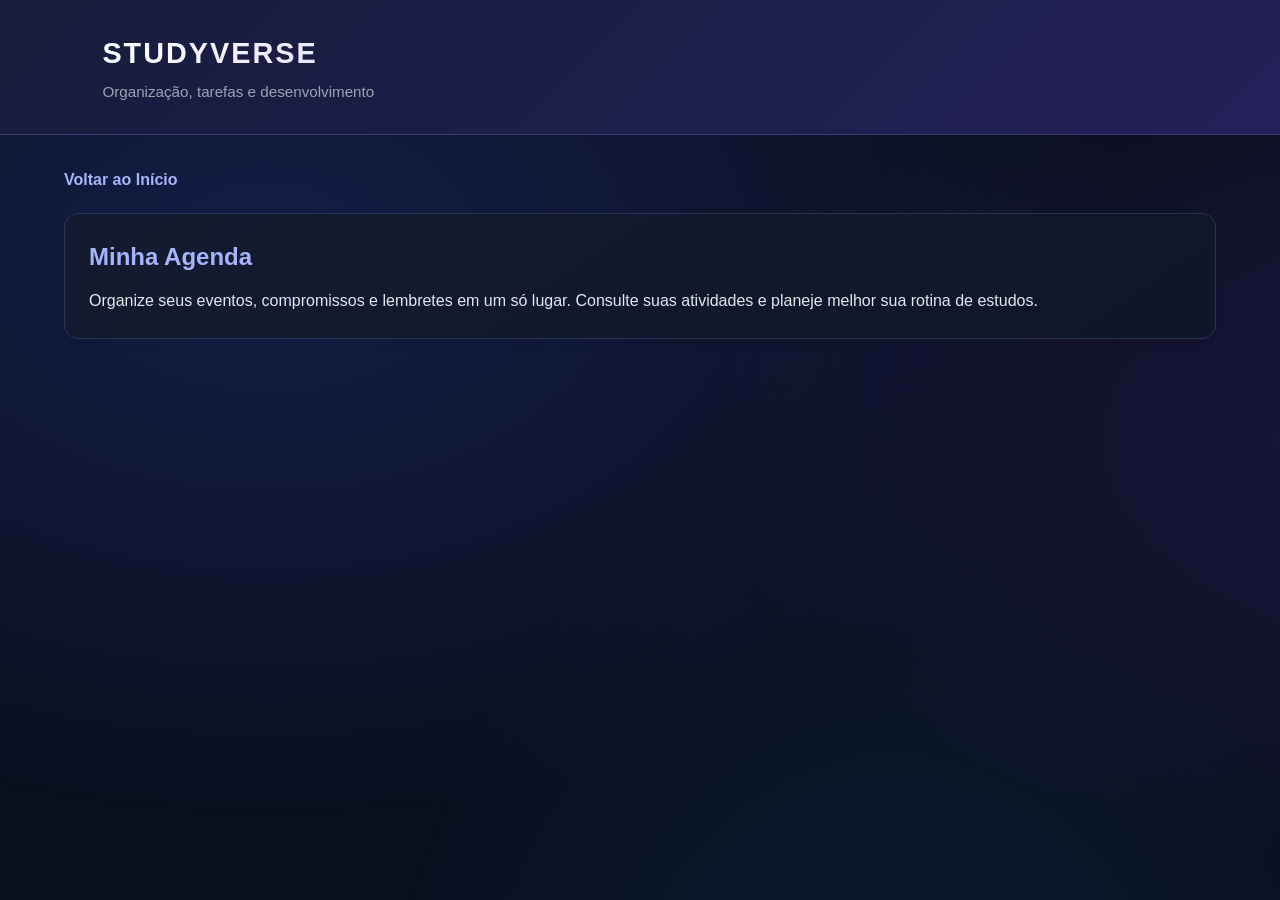
<file: agenda.html>
<!DOCTYPE html>
<html lang="pt-br">
<head>
    <meta charset="UTF-8">
    <meta name="viewport" content="width=device-width, initial-scale=1.0">
    <link rel="stylesheet" href="css/base.css">
    <link rel="stylesheet" href="css/componentes.css">
    <title>Agenda | StudyVerse</title>
</head>
<body>
    <header>
        <h1>STUDYVERSE</h1>
        <p>Organização, tarefas e desenvolvimento</p>
    </header>
<main>
    <a href="index.html" class="back-link">Voltar ao Início</a>
    <section class="card" id="agenda">
        <h2>Minha Agenda</h2>

         <p>
                Organize seus eventos, compromissos e lembretes em um só lugar.
                Consulte suas atividades e planeje melhor sua rotina de estudos.
            </p>
    </section>


</main>
    
</body>
</html>
</file>
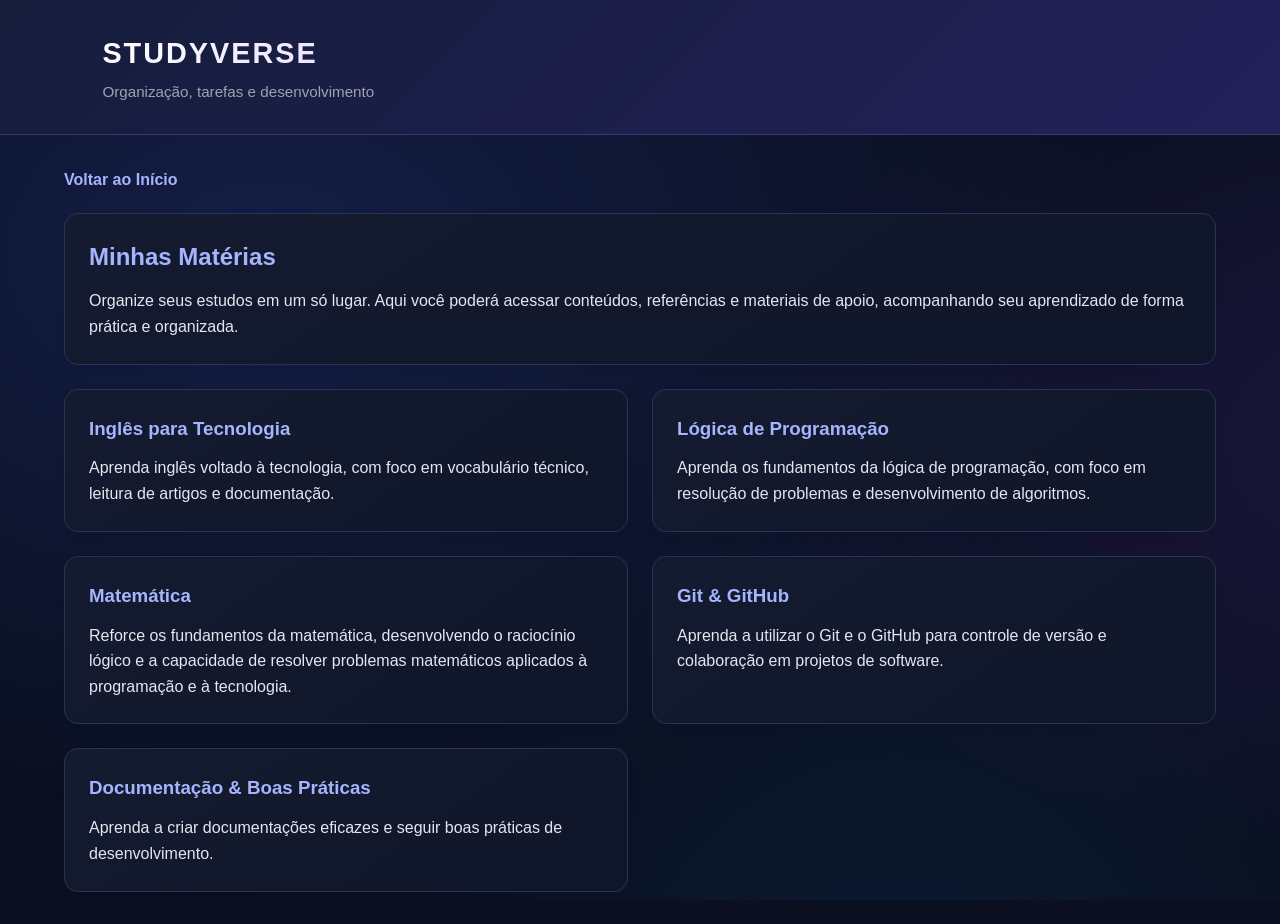
<file: materias.html>
<!DOCTYPE html>
<html lang="pt-br">
<head>
    <meta charset="UTF-8">
    <meta name="viewport" content="width=device-width, initial-scale=1.0">
    <link rel="stylesheet" href="css/base.css">
    <link rel="stylesheet" href="css/componentes.css">
    <title>Matérias | StudyVerse</title>
</head>
<body>
    <header>
        <h1>STUDYVERSE</h1>
        <p>Organização, tarefas e desenvolvimento</p>
    </header>
    <main>
        <a href="index.html" class="back-link">Voltar ao Início</a>
        <section class="card" id="materias">
            <h2>Minhas Matérias</h2>
            <p>
                Organize seus estudos em um só lugar. Aqui você poderá
                acessar conteúdos, referências e materiais de apoio,
                acompanhando seu aprendizado de forma prática e organizada.
            </p>
        </section>
        <section class="materias-grid">
            <article class="card">
                <h3>Inglês para Tecnologia</h3>
                <p>
                    Aprenda inglês voltado à tecnologia, com foco em vocabulário técnico, leitura de artigos e documentação.
                </p>
            </article>
            <article class="card">
                <h3>Lógica de Programação</h3>
                <p>
                    Aprenda os fundamentos da lógica de programação, com foco em resolução de problemas e desenvolvimento de algoritmos.
                </p>
            </article>
            <article class="card">
                <h3>Matemática</h3>
                <p>
                    Reforce os fundamentos da matemática, desenvolvendo o raciocínio lógico e a capacidade de resolver problemas matemáticos aplicados à programação e à tecnologia.
                </p>
            </article>
            <article class="card">
                <h3>Git & GitHub</h3>
                <p>
                    Aprenda a utilizar o Git e o GitHub para controle de versão e colaboração em projetos de software.
                </p>
            </article>
            <article class="card">
                <h3>Documentação & Boas Práticas</h3>
                <p>
                    Aprenda a criar documentações eficazes e seguir boas práticas de desenvolvimento.
                </p>
            </article>
        </section>
    </main>
</body>
</html>
</file>
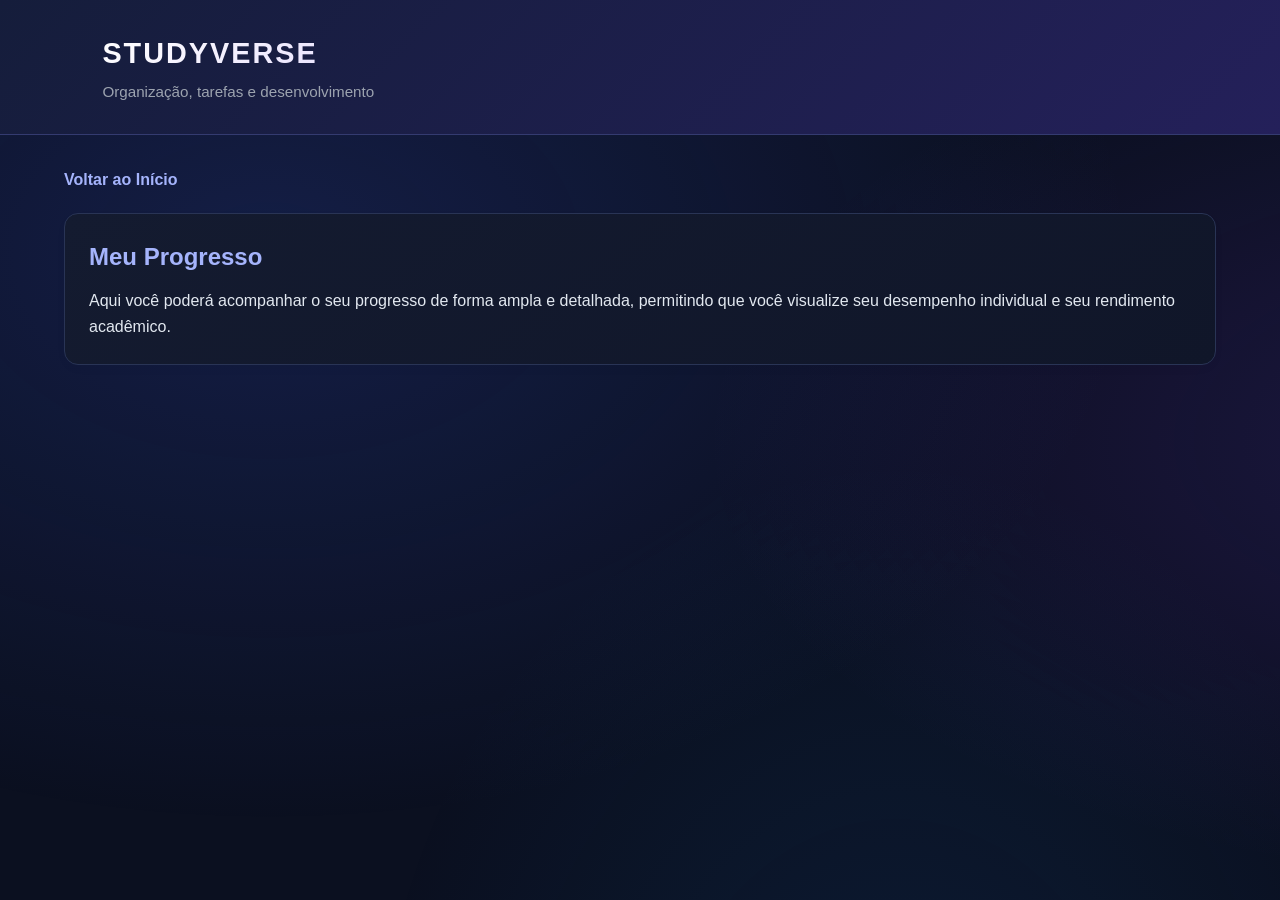
<file: progresso.html>
<!DOCTYPE html>
<html lang="pt-br">
<head>
    <meta charset="UTF-8">
    <meta name="viewport" content="width=device-width, initial-scale=1.0">
    <link rel="stylesheet" href="css/base.css">
    <link rel="stylesheet" href="css/componentes.css">
    <title>Progresso | StudyVerse</title>
</head>
<body>
    <header>
        <h1>STUDYVERSE</h1>
        <p>Organização, tarefas e desenvolvimento</p>
    </header>
    <main>
    <a href="index.html" class="back-link">Voltar ao Início</a>
    <section class="card" id="progresso">
        <h2>Meu Progresso</h2>

        <p>
            Aqui você poderá acompanhar o seu progresso de forma ampla
            e detalhada, permitindo que você visualize seu desempenho
            individual e seu rendimento acadêmico.
        </p>
    </section>

</main>

</body>
</html>
</file>
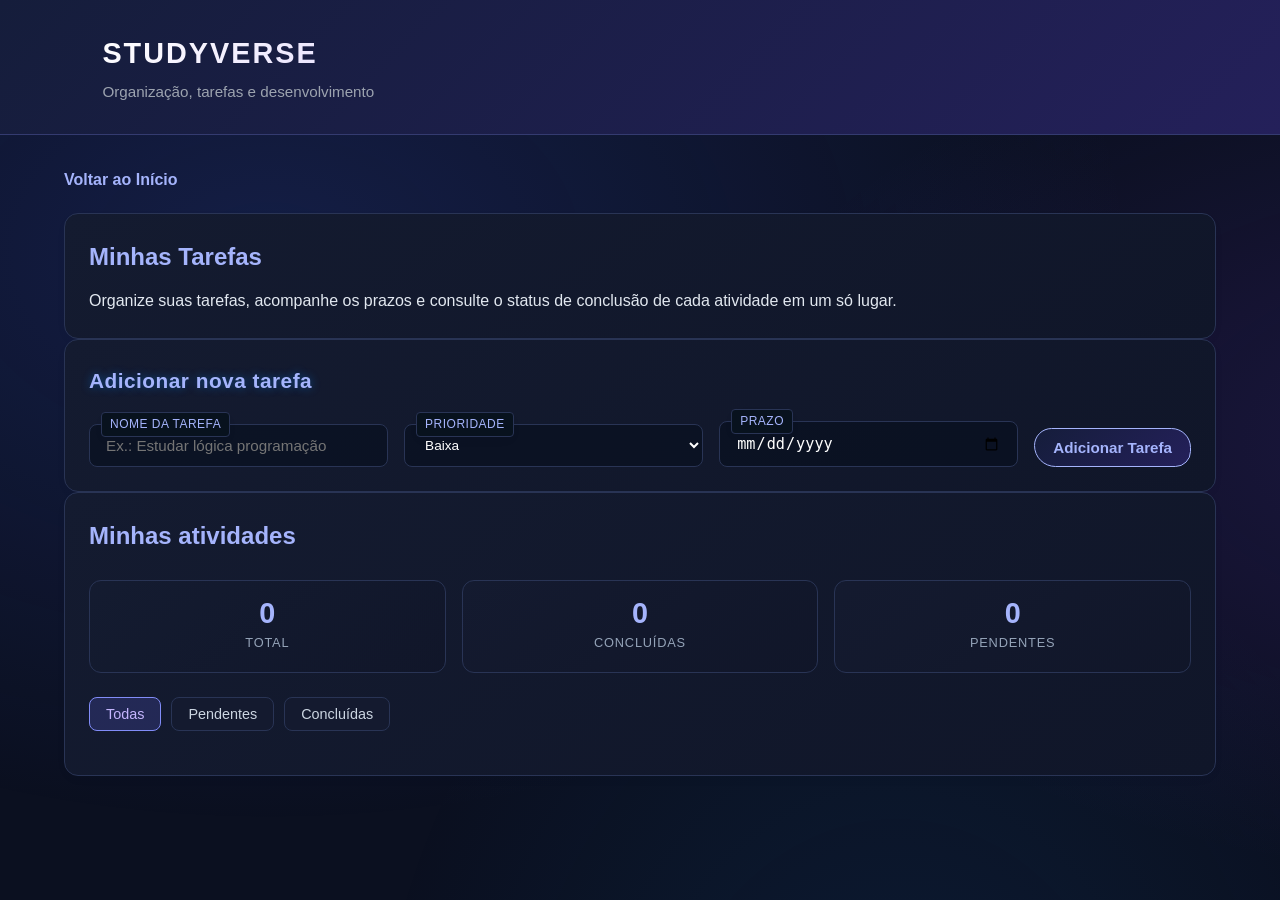
<file: tarefas.html>
<!DOCTYPE html>
<html lang="pt-br">
<head>
    <meta charset="UTF-8">
    <meta name="viewport" content="width=device-width, initial-scale=1.0">
    <link rel="stylesheet" href="css/base.css">
    <link rel="stylesheet" href="css/componentes.css">
    <link rel="stylesheet" href="css/tarefas.css">
    <title>Tarefas | StudyVerse</title>
</head>
<body>
    <header>
        <h1>STUDYVERSE</h1>
        <p>Organização, tarefas e desenvolvimento</p>
    </header>
    <main>
    <a href="index.html" class="back-link">Voltar ao Início</a>
    <section class="card" id="tarefas">
        <h2>Minhas Tarefas</h2>

        <p>
            Organize suas tarefas, acompanhe os prazos e consulte
            o status de conclusão de cada atividade em um só lugar.
        </p>
    </section>
<section class="card" id="formulario-tarefa">
    <h2>Adicionar nova tarefa</h2>
    <form id="form-tarefa">
        <div class="input-container">
        <label for="nome-tarefa">Nome da tarefa</label>
        <input
            type="text"
            id="nome-tarefa"
            placeholder="Ex.: Estudar lógica programação"
            required
        >
        </div>
        <div class="input-container">
            <label for="prioridade-tarefa">Prioridade</label>
            <select id="prioridade-tarefa">
                <option value="baixa">Baixa</option>
                <option value="media">Média</option>
                <option value="alta">Alta</option>
            </select>
        </div>
        <div class="input-container">
            <label for="prazo-tarefa">Prazo</label>
            <input 
                type="date"
                id="prazo-tarefa"
            >
        </div>
        <button type="submit">
            <span>Adicionar Tarefa</span>
            <span class="btn-glow"></span>
        </button>
    </form>
</section>

<section class="card" id="lista-tarefas">
    <h2>Minhas atividades</h2>
    <div class="tarefas-resumo">

        <div class="resumo-item">
            <span id="total-tarefas">0</span>
            <small>Total</small>
        </div>

        <div class="resumo-item">
            <span id="tarefas-concluidas">0</span>
            <small>Concluídas</small>
        </div>

        <div class="resumo-item">
            <span id="tarefas-pendentes">0</span>
            <small>Pendentes</small>
        </div>
    </div>

    
<div class="filtros-tarefas" aria-label="Filtrar tarefas">
    <button type="button" class="filtro-tarefa ativo" data-filtro="todas" aria-pressed="true">
        Todas
    </button>

    <button type="button" class="filtro-tarefa" data-filtro="pendentes" aria-pressed="false">
        Pendentes
    </button>

    <button type="button" class="filtro-tarefa" data-filtro="concluidas" aria-pressed="false">
        Concluídas
    </button>
</div>

<ul id="tarefas-lista"></ul>

</section>
</main>
    <script src="script.js"></script>
</body>
</html>
</file>
<file: css/base.css>
/* Configurações gerais */
* {
    margin: 0;
    padding: 0;
    box-sizing: border-box;
}

/* Corpo da página */
body {
    font-family: Arial, sans-serif;
    background-color: #0b1020;
    color: #e2e8f0;
    line-height: 1.6;

    /* Fundo tecnológico */
    position: relative;
    isolation: isolate;
}

/* Camada de luzes animadas */
body::before {
    content: "";
    position: fixed;
    inset: 0;
    z-index: -1;
    pointer-events: none;

    background:
        radial-gradient(
            ellipse at 15% 20%,
            rgba(56, 85, 220, 0.20),
            transparent 40%
        ),
        radial-gradient(
            ellipse at 85% 35%,
            rgba(124, 58, 237, 0.16),
            transparent 38%
        ),
        radial-gradient(
            ellipse at 50% 90%,
            rgba(14, 116, 200, 0.12),
            transparent 42%
        );

    background-size: 140% 140%;
    animation: ambientGlow 18s ease-in-out infinite alternate;
}

/* Movimento suave das luzes */
@keyframes ambientGlow {
    0% {
        background-position: 0% 0%;
    }

    50% {
        background-position: 100% 50%;
    }

    100% {
        background-position: 20% 100%;
    }
}

/* Respeita quem prefere menos animações */
@media (prefers-reduced-motion: reduce) {
    body::before {
        animation: none;
    }
}
</file>
<file: css/componentes.css>
/* Cabeçalho */
header {
    background: linear-gradient(135deg, #151d3b, #24205a);
    color: #fff;
    padding: 30px 8%;
    border-bottom: 1px solid #343b70;
}

header h1 {
    font-size: 1.8rem;
    font-weight: 800;
    letter-spacing: 2px;
    background: linear-gradient(135deg, #fff 0%, #a78bfa 100%);
    margin-bottom: 4px;
    background-clip: text;
    -webkit-text-fill-color: transparent;
}

header p {
    color: #9ca3af;
    font-size: 0.95rem;
}

/* Conteúdo principal */
main {
    max-width: 1200px;
    margin: 0 auto;
    padding: 32px 24px;
}

/* Apresentação */
.intro {
    margin-bottom: 28px;
}

.intro h2 {
    font-size: 1.8rem;
    margin-bottom: 12px;
    color: #a5b4fc;
}

.intro p {
    max-width: 850px;
    color: #b8c2d9;
}

/* Grade dos cartões da página inicial */
.dashboard {
    display: grid;
    grid-template-columns: repeat(2, minmax(0, 1fr));
    gap: 24px;
}

/* Cartões clicáveis */
.card {
    display: block;
    padding: 24px;
    background: linear-gradient(145deg, #141b30, #101629);
    color: #e2e8f0;
    text-decoration: none;
    border: 1px solid #293455;
    border-radius: 14px;
    box-shadow: 0 4px 14px rgba(0, 0, 0, 0.02);
    transition:
        transform 0.25s,
        box-shadow 0.25s,
        border-color 0.25s;
}

/* Títulos dos cartões */
.card h2,
.card h3 {
    color: #a5b4fc;
    margin-bottom: 12px;
}

/* Efeito ao passar o mouse */
.card:hover {
    transform: translateY(-4px);
    border-color: #818cf8;
    box-shadow: 0 8px 26px rgba(99, 102, 241, 0.16);
}

/* Ícones dos cartões */
.card-icon {
    width: 48px;
    height: 48px;
    background: rgba(124, 58, 237, 0.15);
    color: #a78bfa;
    border-radius: 12px;
    display: flex;
    align-items: center;
    justify-content: center;
    margin-bottom: 1.25rem;
}

/* Acessibilidade por teclado */
.card:focus-visible {
    outline: 2px solid #a5b4fc;
    outline-offset: 4px;
}

/* Link para voltar à página inicial */
.back-link {
    display: inline-block;
    margin-bottom: 20px;
    color: #a5b4fc;
    text-decoration: none;
    font-weight: bold;
    transition: color 0.2s;
}

.back-link:hover {
    color: #c4b5fd;
    text-decoration: underline;
}

.back-link:focus-visible {
    outline: 2px solid #5265e8;
    outline-offset: 4px;
}

/* Grade das matérias */
.materias-grid {
    display: grid;
    grid-template-columns: repeat(2, minmax(0, 1fr));
    gap: 24px;
    margin-top: 24px;
}

/* Layout para telas menores */
@media (max-width: 768px) {
    header {
        padding: 24px 16px;
    }

    main {
        padding: 24px 16px;
    }

    .dashboard,
    .materias-grid {
        grid-template-columns: 1fr;
    }
}
</file>
<file: css/tarefas.css>
/* Título do formulário */
#formulario-tarefa h2 {
    margin-bottom: 24px;
    font-size: 1.3rem;
    letter-spacing: 0.5px;
    text-shadow: 0 0 10px rgba(13, 128, 236, 0.489);
}

/* Formulário de tarefas */
#form-tarefa {
    display: flex;
    gap: 16px;
    align-items: flex-end;
}

.input-container {
    position: relative;
    flex: 1;
}

.input-container label {
    position: absolute;
    top: -12px;
    left: 12px;
    background: #08121e;
    color: #a5b4fc;
    font-size: 0.75rem;
    padding: 2px 8px;
    border-radius: 4px;
    border: 1px solid #293455;
    letter-spacing: 0.5px;
    text-transform: uppercase;
    z-index: 2;
    box-shadow: 0 4px 14px rgba(0, 0, 0, 0.02);
}

/* Campo do nome da tarefa */
#nome-tarefa {
    width: 100%;
    background: rgba(4, 13, 26, 0.5);
    border: 1px solid #293455;
    border-radius: 8px;
    padding: 12px 16px;
    color: #fff;
    font-size: 0.95rem;
    outline: none;
    transition: all 0.3s;
    box-sizing: border-box;
}

#nome-tarefa:focus {
    border-color: #a5b4fc;
    box-shadow: 0 0 12px rgba(13, 128, 236, 0.489);
}

/* Campo de prioridade */
#prioridade-tarefa {
    width: 100%;
    background: rgba(4, 13, 26, 0.5);
    border: 1px solid #293455;
    border-radius: 8px;
    padding: 12px 16px;
    color: #fff;
    font-size: 0.85rem;
    outline: none;
    cursor: pointer;
    transition: all 0.3s;
}

#prioridade-tarefa:focus {
    border-color: #a5b4fc;
    box-shadow: 0 0 12px rgba(13, 128, 236, 0.4);
}

#prioridade-tarefa option {
    background: #101629;
    color: #fff;
}

/* Campo de prazo */
#prazo-tarefa {
    width: 100%;
    background: rgba(4, 13, 26, 0.5);
    border: 1px solid #293455;
    border-radius: 8px;
    padding: 12px 16px;
    color: #fff;
    font-size: 0.95rem;
    outline: none;
    cursor: pointer;
    transition: all 0.3s;
}

#prazo-tarefa:focus {
    border-color: #a5b4fc;
    box-shadow: 0 0 12px rgba(13, 128, 236, 0.489);
}

/* Botão de adicionar tarefa */
#form-tarefa button {
    position: relative;
    background: linear-gradient(135deg, #151d3b, #24205a);
    border: 1px solid #a5b4fc;
    border-radius: 18px 20px 16px 22px;
    color: #a5b4fc;
    padding: 10px 18px;
    font-size: 0.95rem;
    font-weight: 600;
    cursor: pointer;
    white-space: nowrap;
    transition: all 0.7s;
    overflow: hidden;
}

#form-tarefa button:hover {
    background: linear-gradient(135deg, #151d3b8d, #24205aad);
    color: #818cf8;
    box-shadow: 0 0 20px rgba(13, 128, 236, 0.3);
    text-shadow: 0 0 8px rgba(255, 255, 255, 0.5);
}

#form-tarefa button:active {
    transform: scale(0.6);
}

/* Lista de tarefas */
#tarefas-lista li {
    display: flex;
    align-items: center;
    justify-content: space-between;
    gap: 16px;
    cursor: pointer;
    padding: 10px 12px;
    margin-top: 8px;
    border: 1px solid #293455;
    border-radius: 8px;
    transition:
        background-color 0.2s,
        color 0.2s;
}

/* Botão de excluir */
#tarefas-lista li button {
    padding: 6px 10px;
    background-color: transparent;
    color: #a5b4fc;
    border: 1px solid #293455;
    cursor: pointer;
}

#tarefas-lista li button:hover {
    border-color: #818cf8;
    color: #c4b5fd;
}

/* Tarefa concluída */
#tarefas-lista li.concluida {
    color: #94a3b8;
    background-color: rgba(99, 102, 241, 0.12);
}

#tarefas-lista li.concluida span {
    text-decoration: line-through;
}

/* Resumo das tarefas */
.tarefas-resumo {
    display: grid;
    grid-template-columns: repeat(3, 1fr);
    gap: 16px;
    margin: 24px 0;
}

.resumo-item {
    display: flex;
    flex-direction: column;
    align-items: center;
    justify-content: center;
    padding: 18px 12px;
    background: linear-gradient(
        145deg,
        rgba(20, 27, 48, 0.9),
        rgba(16, 22, 41, 0.9)
    );
    border: 1px solid #293455;
    border-radius: 12px;
    transition:
        transform 0.25s,
        border-color 0.25s,
        box-shadow 0.25s;
}

.resumo-item span {
    font-size: 1.8rem;
    font-weight: 800;
    color: #a5b4fc;
    line-height: 1;
    margin-bottom: 6px;
}

.resumo-item small {
    color: #94a3b8;
    font-size: 0.8rem;
    text-transform: uppercase;
    letter-spacing: 0.8px;
}

.resumo-item:hover {
    transform: translateY(-3px);
    border-color: #818cf8;
    box-shadow: 0 6px 20px rgba(99, 102, 241, 0.12);
}

/* Responsividade do resumo */
@media (max-width: 600px) {
    .tarefas-resumo {
        grid-template-columns: 1fr;
    }

    .resumo-item {
        padding: 14px;
    }
}

/* Prioridades */
.prioridade {
    font-size: 0.75rem;
    font-weight: 600;
    padding: 4px 8px;
    border-radius: 6px;
    text-transform: uppercase;
    letter-spacing: 0.3px;
}

.prioridade.baixa {
    color: #86efac;
    background-color: rgba(34, 197, 94, 0.12);
    border: 1px solid rgba(34, 197, 94, 0.3);
}

.prioridade.media {
    color: #fde68a;
    background-color: rgba(234, 179, 8, 0.12);
    border: 1px solid rgba(234, 179, 8, 0.3);
}

.prioridade.alta {
    color: #fca5a5;
    background-color: rgba(239, 68, 68, 0.12);
    border: 1px solid rgba(239, 68, 68, 0.3);
}

/* Prazo exibido na lista */
.prazo-tarefa {
    font-size: 0.8rem;
    color: #94a3b8;
    padding: 4px 8px;
    border-radius: 6px;
    background: rgba(59, 130, 246, 0.08);
    border: 1px solid rgba(59, 130, 246, 0.2);
    white-space: nowrap;
}

/* Destaque para tarefas atrasadas */
#tarefas-lista li.atrasada {
    border-color: #ef4444;
    background-color: rgba(239, 68, 68, 0.10);
}

#tarefas-lista li.atrasada .prazo-tarefa {
    color: #fca5a5;
    background-color: rgba(239, 68, 68, 0.12);
    border-color: rgba(239, 68, 68, 0.4);
}

/* Tarefa atrasada: destaque no texto do prazo */
#tarefas-lista li.atrasada .prazo-tarefa::after {
    content: " — ATRASADA";
    font-weight: 700;
}

/* Filtros da lista de tarefas */
.filtros-tarefas {
    display: flex;
    flex-wrap: wrap;
    gap: 10px;
    margin: 20px 0;
}

.filtro-tarefa {
    padding: 8px 16px;
    border: 1px solid #293455;
    border-radius: 8px;
    background: rgba(20, 27, 48, 0.8);
    color: #cbd5e1;
    font-size: 0.9rem;
    cursor: pointer;
    transition: background-color 0.2s, border-color 0.2s, color 0.2s;
}

.filtro-tarefa:hover {
    border-color: #818cf8;
    color: #c4b5fd;
}

.filtro-tarefa.ativo {
    background: rgba(99, 102, 241, 0.2);
    border-color: #818cf8;
    color: #c4b5fd;
}

.filtro-tarefa:focus-visible {
    outline: 2px solid #a5b4fc;
    outline-offset: 3px;
}
</file>
